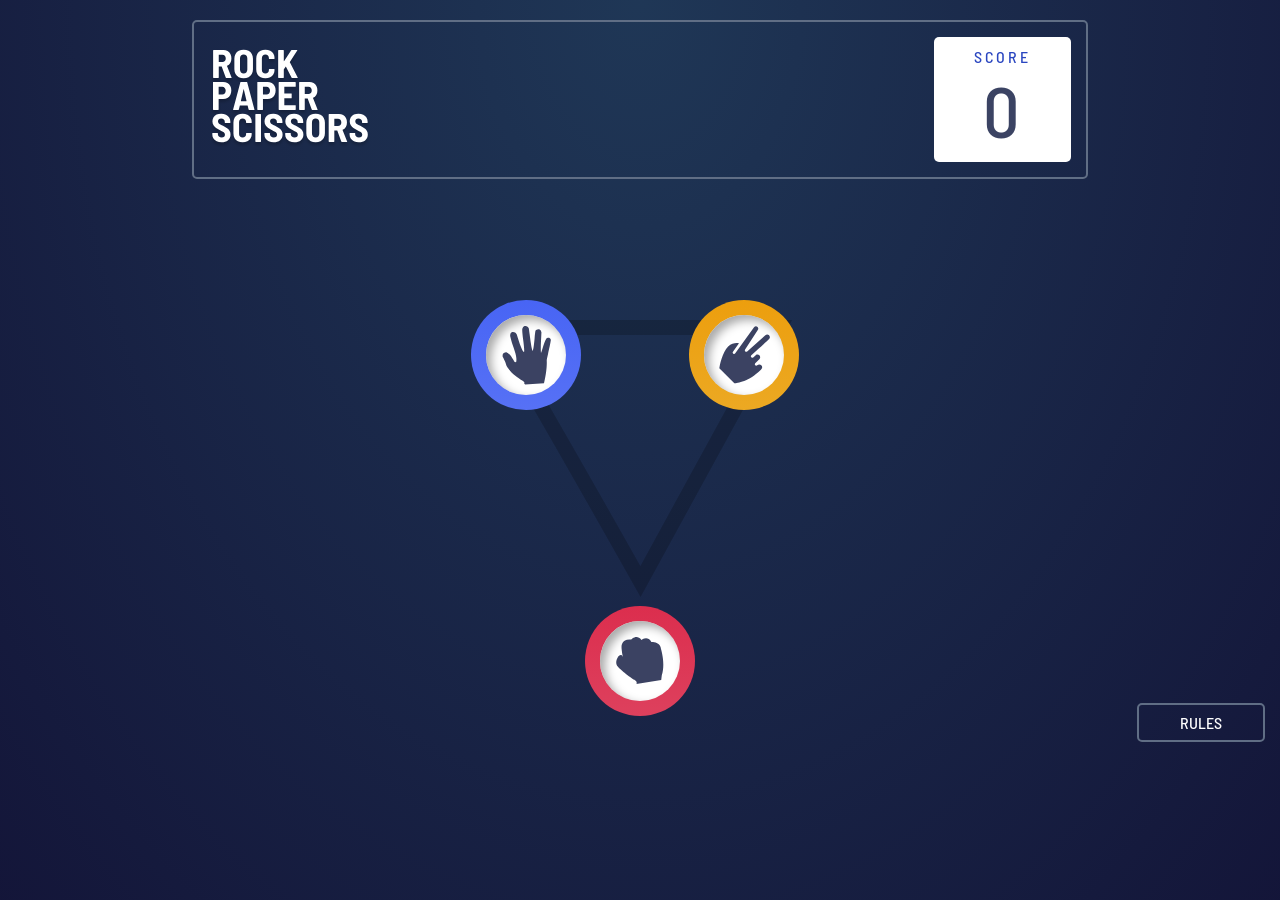
<file: index.html>
<!DOCTYPE html>
<html lang="en">
  <head>
    <meta charset="UTF-8" />
    <meta name="viewport" content="width=device-width, initial-scale=1.0" />
    <!-- displays site properly based on user's device -->

    <link
      rel="icon"
      type="image/png"
      sizes="32x32"
      href="./images/favicon-32x32.png"
    />
    <link rel="stylesheet" href="styles.css" />
    <link rel="stylesheet" href="media.css" />

    <title>Frontend Mentor | Rock, Paper, Scissors</title>
  </head>
  <body>
    <div class="container">
      <header>
        <div class="image">
          <img src="./images/logo.svg" alt="logo" />
        </div>
        <div class="score">
          <p>SCORE</p>
          <p class="no">0</p>
        </div>
      </header>
      <section class="picks">
        <div class="envelope">
          <h2 class="pick">YOU PICKED</h2>
          <div class="hole user"></div>
        </div>
        <div class="message">
          <h2 class="h2">YOU LOSE</h2>
          <button class="play">PLAY AGAIN</button>
        </div>
        <div class="envelope">
          <h2 class="pick">THE HOUSE PICKED</h2>
          <div class="hole comp"></div>
        </div>
      </section>
      <section class="board">
        <img src="./images/bg-triangle.svg" alt="triangle" class="triangle" />
        <div class="circle p">
          <img src="./images/icon-paper.svg" alt="paper" />
        </div>
        <div class="circle s">
          <img src="./images/icon-scissors.svg" alt="scissors" />
        </div>
        <div class="circle r">
          <img src="./images/icon-rock.svg" alt="rock" />
        </div>
      </section>

      <button class="btun">RULES</button>

      <div class="darken">
        <div class="rules">
          <div class="title">
            <h2>RULES</h2>
            <img src="./images/icon-close.svg" alt="close" class="close" />
          </div>
          <img src="./images/image-rules.svg" alt="rules" class="rules_img" />
        </div>
      </div>
    </div>
    <script src="script.js"></script>
    <script src="game.js"></script>
  </body>
</html>
</file>
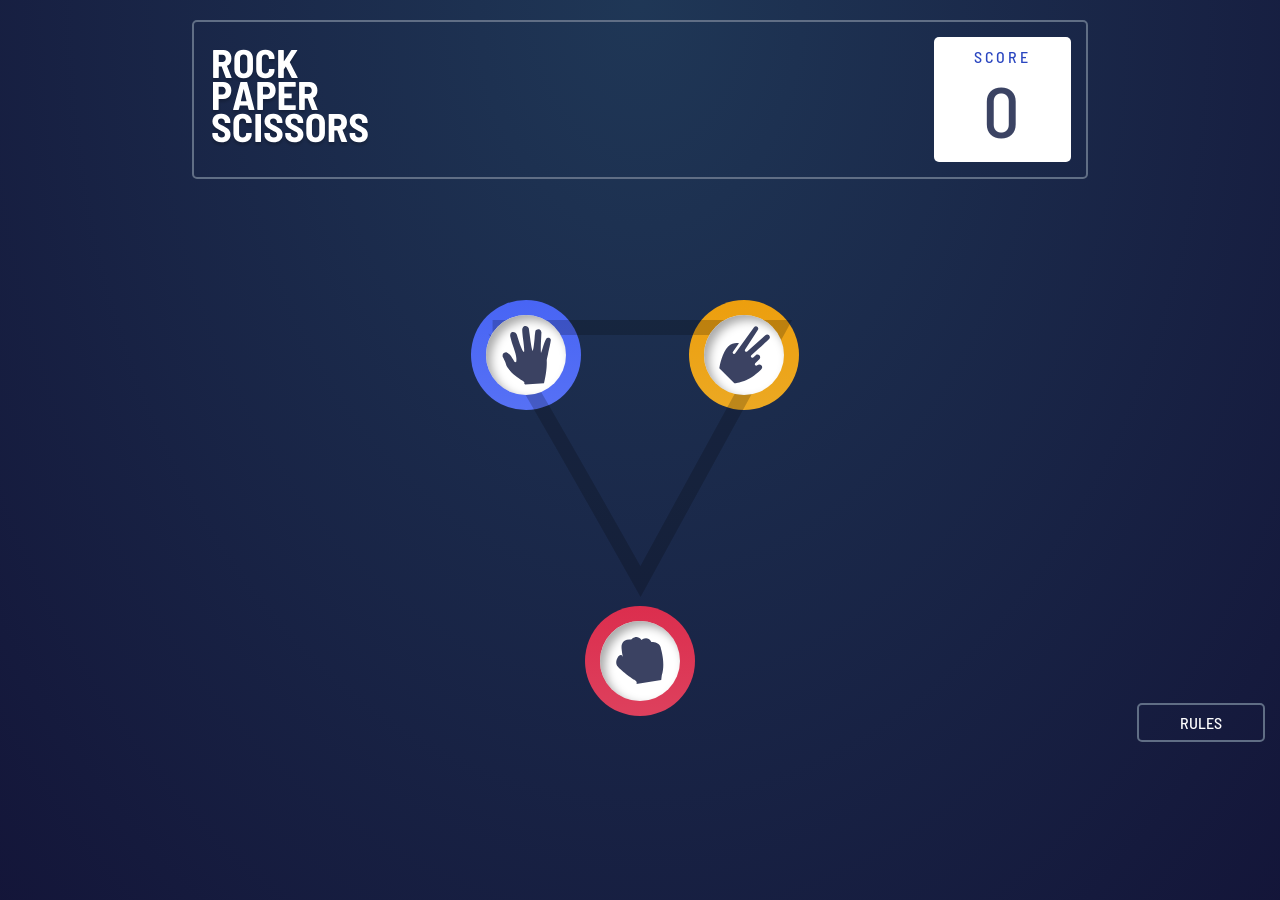
<file: index2.html>
<!DOCTYPE html>
<html lang="en">
  <head>
    <meta charset="UTF-8" />
    <meta name="viewport" content="width=device-width, initial-scale=1.0" />
    <!-- displays site properly based on user's device -->

    <link
      rel="icon"
      type="image/png"
      sizes="32x32"
      href="./images/favicon-32x32.png"
    />
    <link rel="stylesheet" href="styles.css" />
    <link rel="stylesheet" href="media.css" />

    <title>Frontend Mentor | Rock, Paper, Scissors</title>
  </head>
  <body>
    <div class="container">
      <header>
        <div class="image">
          <img src="./images/logo.svg" alt="logo" />
        </div>
        <div class="score">
          <p>SCORE</p>
          <p class="no">0</p>
        </div>
      </header>
      <section class="picks">
        <div class="envelope">
          <h2 class="pick">YOU PICKED</h2>
          <div class="hole user"></div>
        </div>
        <div class="message">
          <h2 class="h2">YOU LOSE</h2>
          <button class="play">PLAY AGAIN</button>
        </div>
        <div class="envelope">
          <h2 class="pick">THE HOUSE PICKED</h2>
          <div class="hole comp"></div>
        </div>
      </section>
      <section class="board">
        <img src="./images/bg-triangle.svg" alt="triangle" />
        <div class="circle p">
          <img src="./images/icon-paper.svg" alt="paper" />
        </div>
        <div class="circle s">
          <img src="./images/icon-scissors.svg" alt="scissors" />
        </div>
        <div class="circle r">
          <img src="./images/icon-rock.svg" alt="rock" />
        </div>
      </section>

      <button class="btun">RULES</button>

      <div class="darken">
        <div class="rules">
          <div class="title">
            <h2>RULES</h2>
            <img src="./images/icon-close.svg" alt="close" class="close" />
          </div>
          <img src="./images/image-rules.svg" alt="rules" />
        </div>
      </div>
    </div>
    <script src="script.js"></script>
    <script src="game.js"></script>
  </body>
</html>
</file>
<file: styles.css>
@font-face {
  font-family: "Barlow Semi Condensed";
  src: url(./Barlow_Semi_Condensed/BarlowSemiCondensed-Medium.ttf)
    format("truetype");
}
@font-face {
  font-family: "Barlow Semi Condensed";
  src: url(./Barlow_Semi_Condensed/BarlowSemiCondensed-Bold.ttf)
    format("truetype");
  font-weight: 700;
}
:root {
  --background: radial-gradient(at top, hsl(214, 47%, 23%), hsl(237, 49%, 15%));
  --scissorsGradient: linear-gradient(hsl(39, 89%, 49%), hsl(40, 84%, 53%));
  --paperGradient: linear-gradient(hsl(230, 89%, 62%), hsl(230, 89%, 65%));
  --rockGradient: linear-gradient(hsl(349, 71%, 52%), hsl(349, 70%, 56%));
  --lizardGradient: linear-gradient(hsl(261, 73%, 60%), hsl(261, 72%, 63%));
  --cyan: linear-gradient(hsl(189, 59%, 53%), hsl(189, 58%, 57%));
  --darkText: hsl(229, 25%, 31%);
  --scoreText: hsl(229, 64%, 46%);
  --headerOutline: hsl(217, 16%, 45%);
  --color: hsl(214, 47%, 23%);
}
* {
  font-family: "Barlow Semi Condensed";
  box-sizing: border-box;
  margin: 0;
  padding: 0;
}
body {
  height: 100%;

}
.container {
  background: var(--background) no-repeat;
  padding: 20px 0;
  height: 100%;
  margin: 0;
  position: absolute;
  width: 100%;
  z-index: -1;
}
header {
  width: 70%;
  margin: 0 auto;
  display: flex;
  justify-content: space-between;
  align-items: center;
  padding: 15px;
  border: 2px solid var(--headerOutline);
  border-radius: 5px;
  margin-bottom: 5%;
}
.score {
  background: white;
  display: flex;
  padding: 10px 40px;
  flex-direction: column;
  justify-content: center;
  align-items: center;
  border-radius: 5px;
  text-align: center;
}
.score .no {
  color: var(--darkText);
  font-size: 4.5rem;
}
.score p {
  color: var(--scoreText);
  font-weight: 500;
  letter-spacing: 3px;
}
.board {
  width: 40%;
  height: 50%;
  margin: 30px auto;
  display: flex;
  align-items: center;
  justify-content: center;
  margin-top: 50px;
}
.picks {
  width: 70%;
  height: 50%;
  margin: 30px auto;
  display: flex;
  align-items: center;
  justify-content: space-between;
  margin-top: 50px;
  display: none;
}
.message {
  display: flex;
  flex-direction: column;
  align-items: center;
  justify-content: center;
  display: none;
}
.play {
  width: 80%;
  background: white;
  color: black;
  border: none;
  border-radius: 3px;
  align-self: center;
  margin: 10px 0;
  height: 40px;
}
.message h2 {
  font-size: 2.5rem;
  color: white;
  font-weight: 700;
  align-self: center;
}
.hole {
  width: 110px;
  height: 110px;
  border-radius: 50%;
  background: hsl(237, 49%, 13%);
  position: relative;
  z-index: -2;
  transform : scale(1.3);
}
.btun {
  outline: none;
  border: 2px solid var(--headerOutline);
  background: transparent;
  color: white;
  width: 10%;
  padding: 8px 15px;
  border-radius: 5px;
  font-size: 1rem;
  margin-right: 15px;
  float: right;
}
.btun:hover {
  color: red;
}
.rules {
  width: 25%;
  height: auto;
  background: white;
  padding: 20px;
  border-radius: 5px;
}
.darken {
  width: 100%;
  height: 100%;
  background: rgba(0, 0, 0, 0.5);
  position: absolute;
  top: 0;
  display: flex;
  align-items: center;
  justify-content: center;
  visibility: hidden;
}
.title {
  display: flex;
  justify-content: space-between;
  margin-bottom: 25px;
}
.circle {
  display: flex;
  align-items: center;
  justify-content: center;
  width: 80px;
  height: 80px;
  border-radius: 50%;
  background: white;
  position: absolute;
  box-shadow: inset 5px 5px 10px #aaa;
}
.circle img {
  align-self: center;
}
.r {
  top: 69%;
}
.r:before {
  content: "";
  background: var(--rockGradient);
  width: 110px;
  height: 110px;
  transform: translateY(calc(50% - 55px));
  border-radius: 50%;
  position: absolute;
  opacity: 1;
  z-index: -1;
}
.r.special:before {
  animation: myRipple 0.7s linear infinite;
  animation-delay: 3s;
}
.p {
  left: 38%;
  top: 35%;
}
.p:before {
  content: "";
  background: var(--paperGradient);
  width: 110px;
  height: 110px;
  transform: translateY(calc(50% - 55px));
  border-radius: 50%;
  position: absolute;
  opacity: 1;
  z-index: -1;
}
.p.special:before {
  animation: myRipple 0.7s linear ;
  animation-delay: 2s;
}
.s {
  top: 35%;
  left: 55%;
}
.s:before {
  content: "";
  background: var(--scissorsGradient);
  width: 110px;
  height: 110px;
  transform: translateY(calc(50% - 55px));
  border-radius: 50%;
  position: absolute;
  opacity: 1;
  z-index: -1;
}
.s.special:before {
  animation: myRipple 0.7s linear infinite;
  animation-delay: 2s;
}
.move {
  top: 15px;
  right: 15px;
}
#rock,
#paper,
#scissors {
  top: 15px;
  left: 15px;
}
.triangle {
  z-index:-2;
}
.envelope {
    display: flex;
    flex-direction: column;
    align-items: center;
    justify-content: center;
}
.pick {
    color: white;
    margin-bottom: 1.5em;
}

@keyframes myRipple {
  0% {
    box-shadow: 0 0 0 0 rgba(31, 55, 86, 0.5), 0 0 0 2em rgba(31, 55, 86, 0.5),
      0 0 0 4em rgba(31, 55, 86, 0.5), 0 0 0 6em rgba(31, 55, 86, 0.5);
  }
  50% {
    box-shadow: 0 0 0 0 rgba(31, 55, 86, 0.3), 0 0 0 2em rgba(31, 55, 86, 0.3),
      0 0 0 4em rgba(31, 55, 86, 0.3), 0 0 0 6em rgba(31, 55, 86, 0.3);
  }
  100% {
    box-shadow: 0 0 0 0 rgba(31, 55, 86, 0.3), 0 0 0 2em rgba(31, 55, 86, 0.3),
      0 0 0 4em rgba(31, 55, 86, 0.3), 0 0 0 6em rgba(31, 55, 86, 0);
  }
}
</file>
<file: media.css>
@media (max-width: 700px) {
  .container {
    height: auto;
  }
  header {
    width: 90%;
  }
  .btun {
    width: 20%;
    float: none;
    margin: 10px 40%;
  }
  .board {
    width: 100%;
  }
  .picks {
    width: 90%;
    height: 400px;
    justify-content: space-between;
    padding: 0 5px;
  }
  .envelope {
    align-self: flex-start;
  }
  .message {
    align-self: flex-end;
    width: 250px;
  }
  .message h2 {
    font-size: 2rem;
  }
  .rules {
    width: 70%;
  }
  .rules_img {
    object-fit: contain;
    width: 100%;
  }
  .p {
    left: 10%;
  }
  .s {
    left: 65%;
  }
}
</file>
